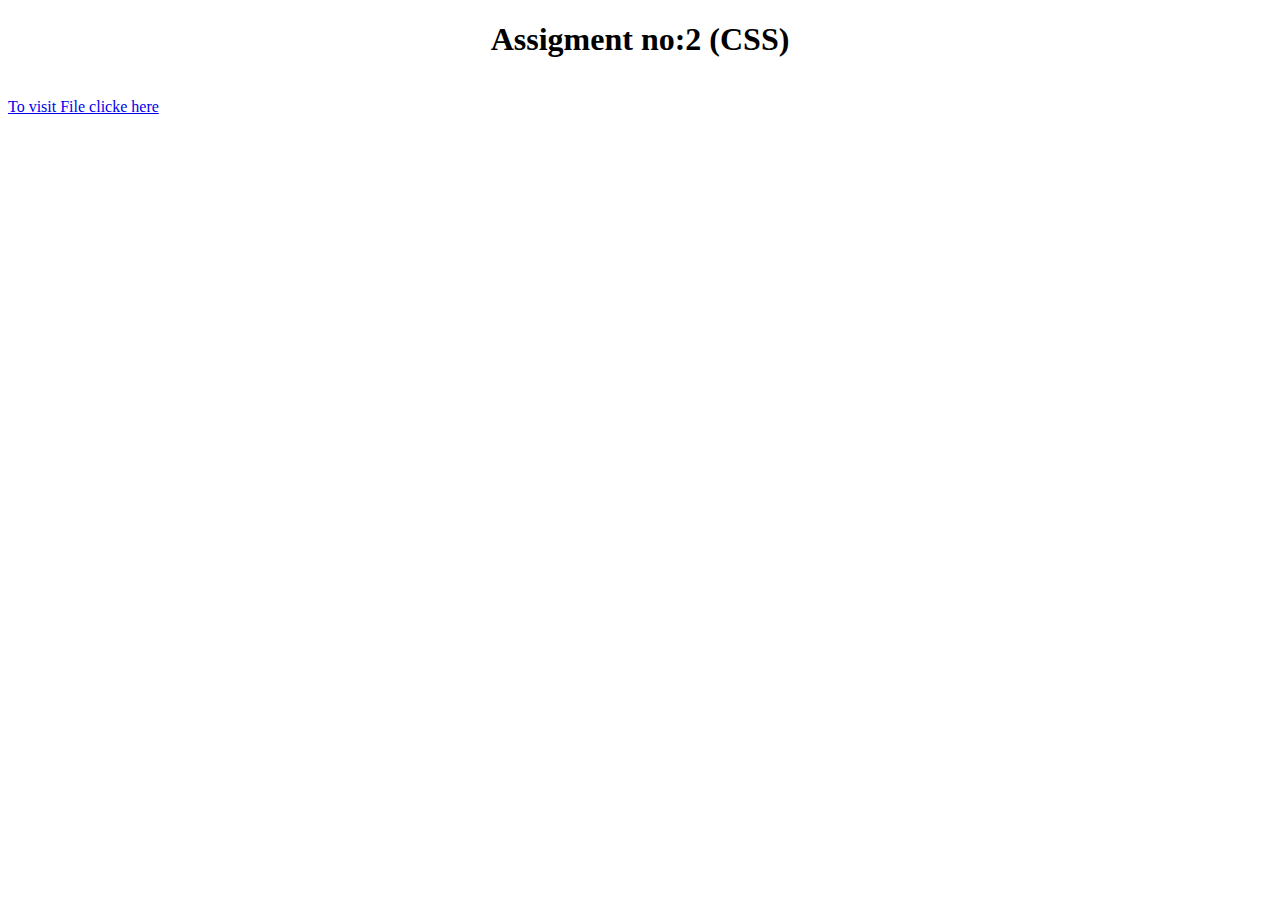
<file: index.html>
<!DOCTYPE html>
<html lang="en">
<head>
    <meta charset="UTF-8">
    <meta name="viewport" content="width=device-width, initial-scale=1.0">
    <title>Document</title>
</head>
<body>
    <h1><center>Assigment no:2 (CSS)</center></h1>
    <br>
    <a href="./Assigment no2/assigment no 2.html">To visit File clicke here</a>
</body>
</html>
</file>
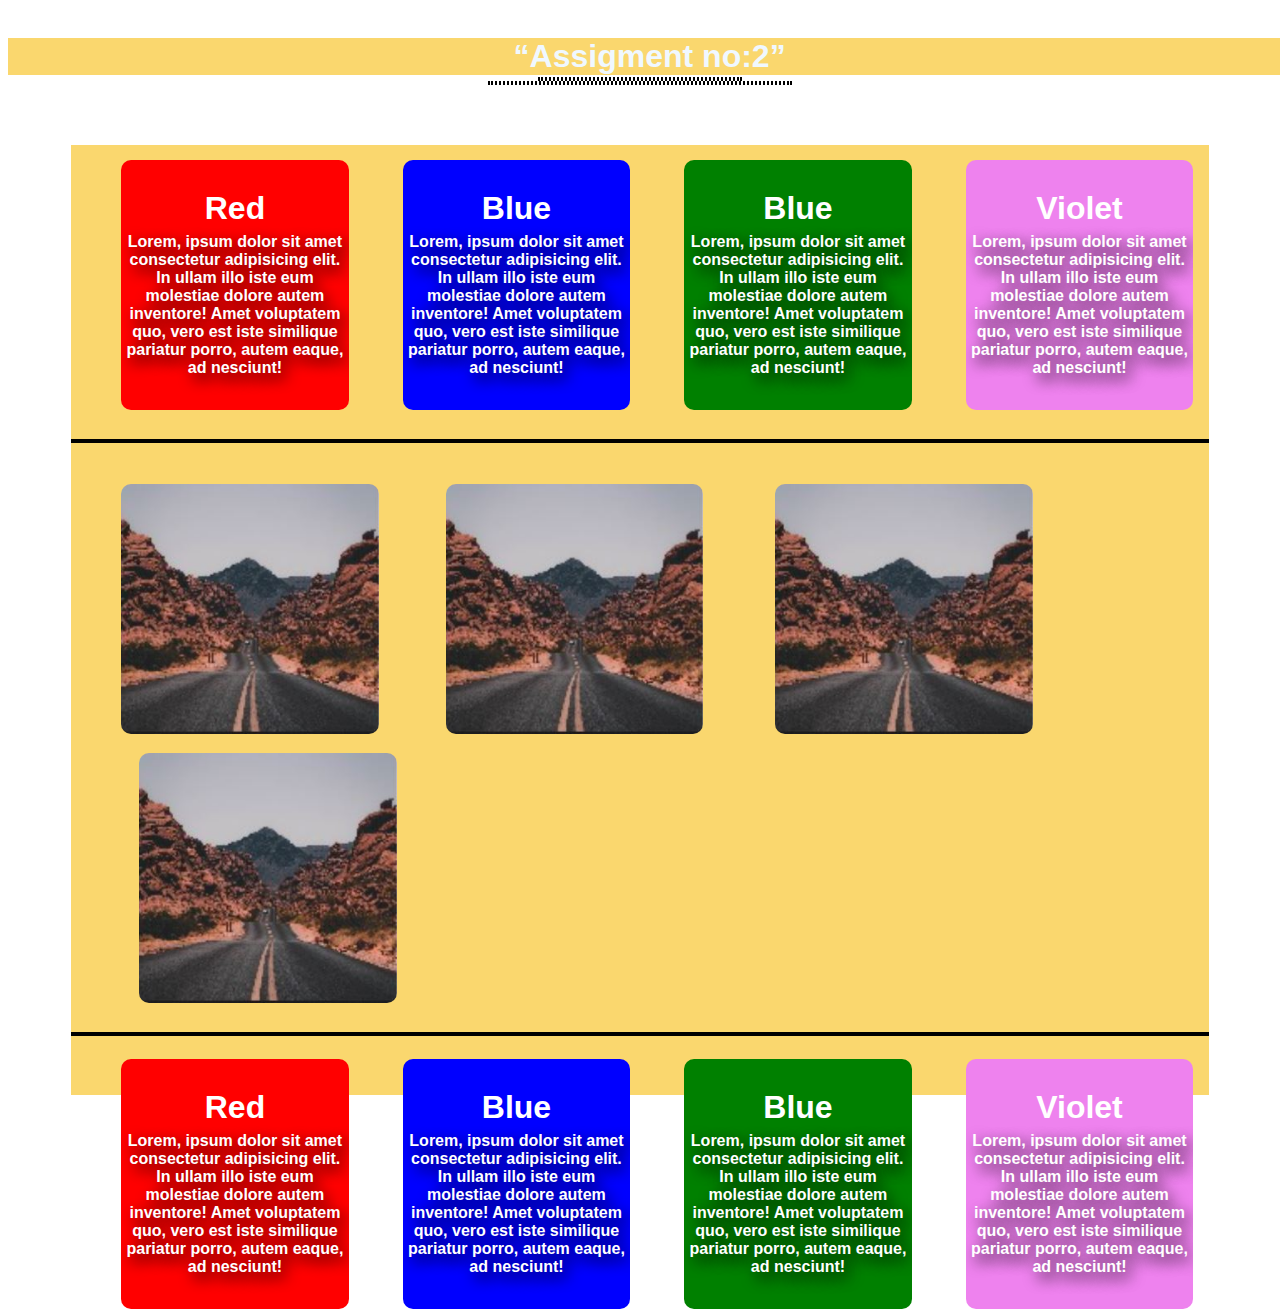
<file: Assigment no2/assigment no 2.html>
<!DOCTYPE html>
<html lang="en">
<head>
    <meta charset="UTF-8">
    <meta name="viewport" content="width=device-width, initial-scale=1.0">
    <title>Document</title>
    <link rel="stylesheet" href="style.css">
</head>

<body>
    <h1 id="h2"><q>Assigment no:2</q></h1>
    <hr id="hr1">
    <hr id="hr2">
    
    <div id="one">
        <div class="a"> 
            <h1>Red</h1>
        <p>Lorem, ipsum dolor sit amet consectetur adipisicing elit. In ullam illo iste eum molestiae dolore autem inventore! Amet voluptatem quo, vero est iste similique pariatur porro, autem eaque, ad nesciunt!</p> 
    </div>
    <div class="b"> 
        <h1>Blue</h1>
    <p>Lorem, ipsum dolor sit amet consectetur adipisicing elit. In ullam illo iste eum molestiae dolore autem inventore! Amet voluptatem quo, vero est iste similique pariatur porro, autem eaque, ad nesciunt!</p> 
</div>
<div class="c"> 
    <h1>Blue</h1>
<p>Lorem, ipsum dolor sit amet consectetur adipisicing elit. In ullam illo iste eum molestiae dolore autem inventore! Amet voluptatem quo, vero est iste similique pariatur porro, autem eaque, ad nesciunt!</p> 
</div>
<div class="d"> 
    <h1>Violet</h1>
<p>Lorem, ipsum dolor sit amet consectetur adipisicing elit. In ullam illo iste eum molestiae dolore autem inventore! Amet voluptatem quo, vero est iste similique pariatur porro, autem eaque, ad nesciunt!</p> 
</div><br>
<hr class="hr">
<br>
<div id="image1">
<img class="img" src="image.jpeg" alt="">
</div >
<div id="image2">
    <img class="img" src="image.jpeg" alt="">
    </div >
    <div id="image3">
        <img class="img" src="image.jpeg" alt="">
        </div >
        <div id="image4">
            <img class="img" src="image.jpeg" alt="">
            </div >
            <br>
            <hr class="hr">
            <div class="a"> 
                <h1>Red</h1>
            <p>Lorem, ipsum dolor sit amet consectetur adipisicing elit. In ullam illo iste eum molestiae dolore autem inventore! Amet voluptatem quo, vero est iste similique pariatur porro, autem eaque, ad nesciunt!</p> 
        </div>
        <div class="b"> 
            <h1>Blue</h1>
        <p>Lorem, ipsum dolor sit amet consectetur adipisicing elit. In ullam illo iste eum molestiae dolore autem inventore! Amet voluptatem quo, vero est iste similique pariatur porro, autem eaque, ad nesciunt!</p> 
    </div>
    <div class="c"> 
        <h1>Blue</h1>
    <p>Lorem, ipsum dolor sit amet consectetur adipisicing elit. In ullam illo iste eum molestiae dolore autem inventore! Amet voluptatem quo, vero est iste similique pariatur porro, autem eaque, ad nesciunt!</p> 
    </div>
    <div class="d"> 
        <h1>Violet</h1>
    <p>Lorem, ipsum dolor sit amet consectetur adipisicing elit. In ullam illo iste eum molestiae dolore autem inventore! Amet voluptatem quo, vero est iste similique pariatur porro, autem eaque, ad nesciunt!</p> 
    </div>
    </div>
    
</body>
</html>
</file>
<file: Assigment no2/style.css>
#h2{
    padding-left: 40%;
    background-color: #fad76e;
    color: aliceblue;
    width: 100%;
}
#hr1{
    border: 2px dotted black;
    width: 300px;
    margin-top: -15px;
}
#hr2{
    border: 2px dotted black;
    width: 200px;
    margin-top: -16px;
}
#one{
    background-color:#fad76e ;
    height: 950px;
    width: 90%;
    margin-top: 5%;
    margin-left: 5%;
}
.a{
    background-color: red;
    color: white;
    height: 250px;
   max-width: 20%;
    text-align: center;
    border-radius: 10px;
    display: inline-block;
    margin-top: 15px;
    margin-left: 50px;
        overflow: hidden;

}
.b{
    background-color: blue;
    color: white;
    height: 250px;
   max-width: 20%;
    text-align: center;
    border-radius: 10px;
    display: inline-block;
    margin-top: 15px;
    margin-left: 50px;
        overflow: hidden;

}

.c{
    background-color: green;
    color: white;
    height: 250px;
   max-width: 20%;
    text-align: center;
    border-radius: 10px;
    display: inline-block;
    margin-top: 15px;
    margin-left: 50px;
        overflow: hidden;

}

.d{
    background-color: violet;
    color: white;
    height: 250px;
   max-width: 20%;
    text-align: center;
    border-radius: 10px;
    display: inline-block;
    margin-top: 15px;
    margin-left: 50px;
        overflow: hidden;

}

#image1{
   
    height: 200px;
   
    
    
    display: inline-block;
    margin-top: 15px;
    margin-left: 50px;
}
#image2{
   
    height: 200px;
   
    
    
    display: inline-block;
    margin-top: 15px;
    margin-left: 63px;
}
#image3{
   
    height: 200px;
   
    
    
    display: inline-block;
    margin-top: 15px;
    margin-left: 68px;
}
#image4{
   
    height: 200px;
   
    
    
    display: inline-block;
    margin-top: 15px;
    margin-left: 68px;
}
.img{
    height: 250px;
    border-radius: 10px;
    max-width: 300px;
}

h1{
    
    display: inline-block;
    font-family: Arial, Helvetica, sans-serif;
    margin-top: 30px;
    

    
}
p{
display: block;
    margin-top: -15px;
text-shadow:5px 6px 15px black;

height: 150px;
font-family: Arial, Helvetica, sans-serif;
font-weight: bolder;

}
.hr{
    margin-top: 25px;
    border: 2px solid black;
}
</file>
